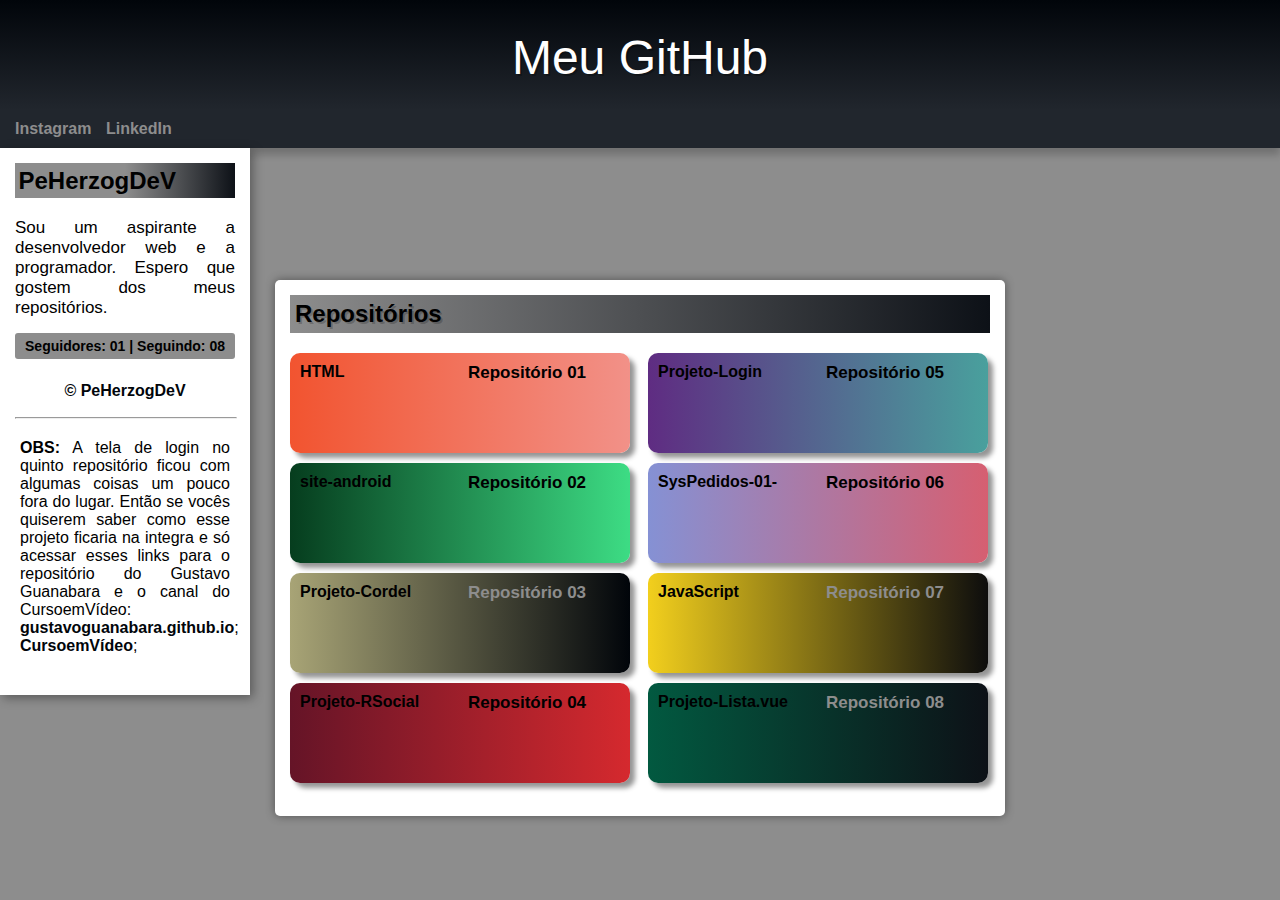
<file: index.html>
<!DOCTYPE html>
<html lang="pt-br">
<head>
    <meta charset="UTF-8">
    <meta name="viewport" content="width=device-width, initial-scale=1.0">
    <title>PeHerzogDeV</title>
    <link rel="stylesheet" href="estiloGH/paginaGH.css">
    <link rel="stylesheet" href="estiloGH/degradeGH.css">
</head>
<body>
    <header>
        <h1>Meu GitHub</h1>
    </header>
    <nav>
        <a href="#">Instagram</a>
        <a href="#">LinkedIn</a>
    </nav>
    <section id="perfil">
        <h2>PeHerzogDeV</h2>
        <p>
            Sou um aspirante a desenvolvedor web e a programador. Espero que gostem dos meus repositórios.
        </p>
        <aside>
            <p><strong>Seguidores: 01 | Seguindo: 08</strong></p>
        </aside>
        <footer>
            <a href="https://github.com/pedrohaherzog-2005" target="_blank">&copy; PeHerzogDeV</a>
        </footer>
        <hr>
        <p id="linkp">
            <strong>OBS:</strong> A tela de login no quinto repositório ficou com algumas coisas um pouco fora do lugar. Então se vocês quiserem saber como esse projeto ficaria na integra e só acessar esses links para o repositório do Gustavo Guanabara e o canal do CursoemVídeo: 
            <a href="https://gustavoguanabara.github.io/" target="_blank">gustavoguanabara.github.io</a>; 
            <a href="https://www.youtube.com/cursoemvideo" target="_blank">CursoemVídeo</a>;
        </p>
    </section>
    <main>
        <h2>Repositórios</h2>
        <ul>
            <section id="HTML">
                <ul>
                    <a href="https://pedrohaherzog-2005.github.io/HTML/" target="_blank">HTML</a>
                    <p><strong>Repositório 01</strong></p>
                </ul>
            </section>
            <section id="Android">
                <ul>
                    <a href="https://pedrohaherzog-2005.github.io/site-android/" target="_blank">site-android</a>
                    <p><strong>Repositório 02</strong></p>
                </ul>
            </section>
            <section id="Cordel">
                <ul>
                    <a href="https://pedrohaherzog-2005.github.io/Projeto-Cordel/" target="_blank">Projeto-Cordel</a>
                    <p id="cl"><strong>Repositório 03</strong></p>
                </ul>
            </section>
            <section id="RSocial">
                <ul>
                    <a href="https://pedrohaherzog-2005.github.io/Projeto-RSocial/" target="_blank">Projeto-RSocial</a>
                    <p><strong>Repositório 04</strong></p>
                </ul>
            </section>
            <section id="Login">
                <ul>
                    <a href="https://pedrohaherzog-2005.github.io/Projeto-login/" target="_blank">Projeto-Login</a>
                    <p><strong>Repositório 05</strong></p>
                </ul>
            </section>
            <section id="Pedidos">
                <ul>
                    <a href="https://github.com/pedrohaherzog-2005" target="_blank">SysPedidos-01-</a>
                    <p><strong>Repositório 06</strong></p>
                </ul>
            </section>
            <section id="JS">
                <ul>
                    <a href="https://github.com/pedrohaherzog-2005" target="_blank">JavaScript</a>
                    <p id="jpt"><strong>Repositório 07</strong></p>
                </ul>
            </section>
            <section id="Lista">
                <ul>
                    <a href="https://github.com/pedrohaherzog-2005" target="_blank">Projeto-Lista.vue</a>
                    <p id="plv"><strong>Repositório 08</strong></p>
                </ul>
            </section>
        </ul>
    </main>
</body>
</html>
</file>
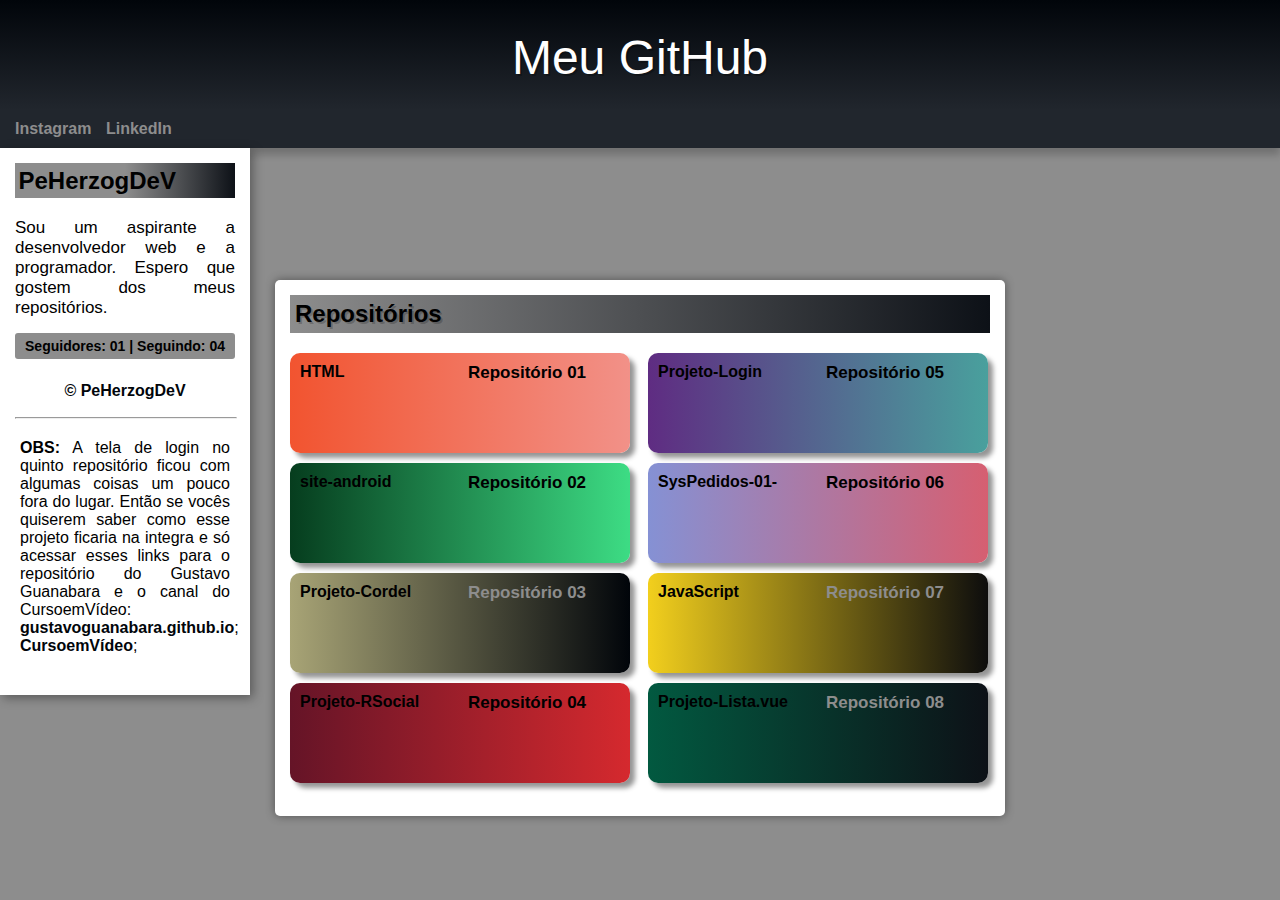
<file: paginaGH.html>
<!DOCTYPE html>
<html lang="pt-br">
<head>
    <meta charset="UTF-8">
    <meta name="viewport" content="width=device-width, initial-scale=1.0">
    <title>PeHerzogDeV</title>
    <link rel="stylesheet" href="estiloGH/paginaGH.css">
    <link rel="stylesheet" href="estiloGH/degradeGH.css">
</head>
<body>
    <header>
        <h1>Meu GitHub</h1>
    </header>
    <nav>
        <a href="#">Instagram</a>
        <a href="#">LinkedIn</a>
    </nav>
    <section id="perfil">
        <h2>PeHerzogDeV</h2>
        <p>
            Sou um aspirante a desenvolvedor web e a programador. Espero que gostem dos meus repositórios.
        </p>
        <aside>
            <p><strong>Seguidores: 01 | Seguindo: 04</strong></p>
        </aside>
        <footer>
            <a href="https://github.com/pedrohaherzog-2005" target="_blank">&copy; PeHerzogDeV</a>
        </footer>
        <hr>
        <p id="linkp">
            <strong>OBS:</strong> A tela de login no quinto repositório ficou com algumas coisas um pouco fora do lugar. Então se vocês quiserem saber como esse projeto ficaria na integra e só acessar esses links para o repositório do Gustavo Guanabara e o canal do CursoemVídeo: 
            <a href="https://gustavoguanabara.github.io/" target="_blank">gustavoguanabara.github.io</a>; 
            <a href="https://www.youtube.com/cursoemvideo" target="_blank">CursoemVídeo</a>;
        </p>
    </section>
    <main>
        <h2>Repositórios</h2>
        <ul>
            <section id="HTML">
                <ul>
                    <a href="https://pedrohaherzog-2005.github.io/HTML/" target="_blank">HTML</a>
                    <p><strong>Repositório 01</strong></p>
                </ul>
            </section>
            <section id="Android">
                <ul>
                    <a href="https://pedrohaherzog-2005.github.io/site-android/" target="_blank">site-android</a>
                    <p><strong>Repositório 02</strong></p>
                </ul>
            </section>
            <section id="Cordel">
                <ul>
                    <a href="https://pedrohaherzog-2005.github.io/Projeto-Cordel/" target="_blank">Projeto-Cordel</a>
                    <p id="cl"><strong>Repositório 03</strong></p>
                </ul>
            </section>
            <section id="RSocial">
                <ul>
                    <a href="https://pedrohaherzog-2005.github.io/Projeto-RSocial/" target="_blank">Projeto-RSocial</a>
                    <p><strong>Repositório 04</strong></p>
                </ul>
            </section>
            <section id="Login">
                <ul>
                    <a href="https://pedrohaherzog-2005.github.io/Projeto-login/" target="_blank">Projeto-Login</a>
                    <p><strong>Repositório 05</strong></p>
                </ul>
            </section>
            <section id="Pedidos">
                <ul>
                    <a href="https://github.com/pedrohaherzog-2005" target="_blank">SysPedidos-01-</a>
                    <p><strong>Repositório 06</strong></p>
                </ul>
            </section>
            <section id="JS">
                <ul>
                    <a href="https://github.com/pedrohaherzog-2005" target="_blank">JavaScript</a>
                    <p id="jpt"><strong>Repositório 07</strong></p>
                </ul>
            </section>
            <section id="Lista">
                <ul>
                    <a href="https://github.com/pedrohaherzog-2005" target="_blank">Projeto-Lista.vue</a>
                    <p id="plv"><strong>Repositório 08</strong></p>
                </ul>
            </section>
        </ul>
    </main>
</body>
</html>
</file>
<file: estiloGH/paginaGH.css>
/* paginaGH.css */

:root {
    --cor0: #8d8d8d;
    --cor1: #01050A;
    --cor2: #0D1117;
    --cor3: #161B22;
    --cor4: #21262D;
    --cor5: #30363D;

    --fonte-padrao: Arial, Verdana, Helvetica, sans-serif;
    --fonte-destaque: 'Bebas Neue', sans-serif;
}

* {
    padding: 0px;
    margin: 0px;
}

body {
    background-color: var(--cor0);
    font-family: var(--fonte-padrao);
}

header {
    background-image: linear-gradient(to bottom, var(--cor1), var(--cor4));
    padding-top: 30px;
    min-height: 80px;
    text-align: center;
}

header h1 {
    margin-bottom: 20px;
    text-shadow: 2px 2px 0px rgba(0, 0, 0, 0.267);
    font-family: var(--fonte-destaque);
    font-weight: normal;
    font-size: 3em;
    color: white;
}

nav {
    background-color: var(--cor4);
    box-shadow: 0px 7px 7px rgba(0, 0, 0, 0.192);
    padding: 10px;
}
  
nav a {
    color: var(--cor0);
    padding: 5px;
    font-weight: bold;
    border-radius: 5px;
    text-decoration: none;
    transition-duration: 0.5s;
}
  
nav a:hover {
    background-color: var(--cor0);
    color: var(--cor1);
}

#perfil {
    background-color: white;
    box-shadow: 03px 03px 10px rgba(0, 0, 0, 0.363);
    padding: 15px;
    height: 517px;
    width: 220px;
}

h2 {
    background-image: linear-gradient(to right, var(--cor0), var(--cor0), var(--cor2));
    margin-bottom: 20px;
    text-align: left;
    padding: 3.5px;
}

p {
    font-size: 17px;
    text-align: justify;
    margin: 15px 0px;
}

aside {
    background-color: var(--cor0);
    border-radius: 3px;
}

aside p {
    text-align: center;
    font-size: 14px;
    padding: 5px;
}

footer {
    text-align: center;
    font-size: 12pt;
    position: relative;
    padding: 5px;
    padding-bottom: 20px;
    bottom: -3px;
}

footer a {
    color: var(--cor1);
    padding: 5px;
    font-weight: bold;
    border-radius: 3px;
    text-decoration: none;
    transition-duration: 0.5s;
}

footer a:hover {
    background-color: var(--cor1);
    text-decoration: none;
    color: var(--cor0);
}

hr {
    width: 220px;
}

#linkp {
    text-align: justify;
    font-size: 16px;
    padding: 5px;
}

#linkp a {
    color: var(--cor1);
    font-weight: bold;
    border-radius: 3px;
    text-decoration: none;
    transition-duration: 0.5s;
}

#linkp a:hover {
    text-decoration: underline;
    color: var(--cor0);
}

main {
    background-color: white;
    border-radius: 5px;
    text-align: center;
    margin-top: 10px;
    box-shadow: 0px 0px 10px rgba(0, 0, 0, 0.418);
    max-width: 900px;
    min-width: 700px;
    transform: translate(-50%, -50%);
    position: absolute;
    padding: 15px;
    height: 506px;
    margin: auto;
    left: 50%;
    top: 60.9%;
}

main h2 {
    background-image: linear-gradient(to right, var(--cor0), var(--cor2));
    margin-bottom: 30px;
    text-shadow: 2px 2px 0px rgba(0, 0, 0, 0.193);
    text-align: left;
    padding: 5px;
}

main ul {
    columns: 2;
}

#HTML {
    background-image: linear-gradient(to right, var(--cor7), var(--cor6));
    border-radius: 10px;
    text-align: left;
    box-shadow: 5px 5px 5px rgba(0, 0, 0, 0.418);
    transform: translate(-0%, -10%);
    padding: 10px;
    height: 80px;
    width: 320px;
}

#HTML a {
    text-decoration: none;
    font-weight: bold;
    color: black;
}

#HTML a:hover {
    text-decoration: underline;
    color: var(--cor0);
}

#Android {
    background-image: linear-gradient(to right, var(--cor14), var(--cor11));
    border-radius: 10px;
    text-align: left;
    margin-top: 10px;
    box-shadow: 5px 5px 5px rgba(0, 0, 0, 0.418);
    transform: translate(-0%, -10%);
    padding: 10px;
    height: 80px;
    width: 320px;
}

#Android a {
    text-decoration: none;
    font-weight: bold;
    color: black;
}

#Android a:hover {
    text-decoration: underline;
    color: var(--cor0);
}

#Cordel {
    background-image: linear-gradient(to right, var(--cor15), var(--cor1));
    border-radius: 10px;
    text-align: left;
    margin-top: 10px;
    box-shadow: 5px 5px 5px rgba(0, 0, 0, 0.418);
    transform: translate(-0%, -10%);
    padding: 10px;
    height: 80px;
    width: 320px;
}

#Cordel a {
    text-decoration: none;
    font-weight: bold;
    color: black;
}

#Cordel a:hover {
    text-decoration: underline;
    color: var(--cor5);
}

#cl {
    color: var(--cor0);
}

#RSocial {
    background-image: linear-gradient(to right, var(--cor20), var(--cor18));
    border-radius: 10px;
    text-align: left;
    margin-top: 10px;
    box-shadow: 5px 5px 5px rgba(0, 0, 0, 0.418);
    transform: translate(-0%, -10%);
    padding: 10px;
    height: 80px;
    width: 320px;
}

#RSocial a {
    text-decoration: none;
    font-weight: bold;
    color: black;
}

#RSocial a:hover {
    text-decoration: underline;
    color: var(--cor0);
}

#Login {
    background-image: linear-gradient(to right, var(--cor22), var(--cor21));
    border-radius: 10px;
    text-align: left;
    margin-top: 10px;
    box-shadow: 5px 5px 5px rgba(0, 0, 0, 0.418);
    transform: translate(-0%, -10%);
    padding: 10px;
    height: 80px;
    width: 320px;
}

#Login a {
    text-decoration: none;
    font-weight: bold;
    color: black;
}

#Login a:hover {
    text-decoration: underline;
    color: var(--cor0);
}

#Pedidos {
    background-image: linear-gradient(to right, var(--cor26), var(--cor28));
    border-radius: 10px;
    text-align: left;
    margin-top: 10px;
    box-shadow: 5px 5px 5px rgba(0, 0, 0, 0.418);
    transform: translate(-0%, -10%);
    padding: 10px;
    height: 80px;
    width: 320px;
}

#Pedidos a {
    text-decoration: none;
    font-weight: bold;
    color: black;
}

#Pedidos a:hover {
    text-decoration: underline;
    color: var(--cor5);
}

#JS {
    background-image: linear-gradient(to right, var(--cor29), var(--cor33));
    border-radius: 10px;
    text-align: left;
    margin-top: 10px;
    box-shadow: 5px 5px 5px rgba(0, 0, 0, 0.418);
    transform: translate(-0%, -10%);
    padding: 10px;
    height: 80px;
    width: 320px;
}

#JS a {
    text-decoration: none;
    font-weight: bold;
    color: black;
}

#JS a:hover {
    text-decoration: underline;
    color: var(--cor5);
}

#jpt {
    color: var(--cor0);
}

#Lista {
    background-image: linear-gradient(to right, var(--cor34), var(--cor2));
    border-radius: 10px;
    text-align: left;
    margin-top: 10px;
    box-shadow: 5px 5px 5px rgba(0, 0, 0, 0.418);
    transform: translate(-0%, -10%);
    padding: 10px;
    height: 80px;
    width: 320px;
}

#Lista a {
    text-decoration: none;
    font-weight: bold;
    color: black;
}

#Lista a:hover {
    text-decoration: underline;
    color: var(--cor0);
}

#plv {
    color: var(--cor0);
}
</file>
<file: estiloGH/degradeGH.css>
/* degradêGH.css */

:root {
    /* #HTML */
    --cor6: #F29188;
    --cor7: #F25430;
    --cor8: #F24535;

    /* #Android */
    --cor9: #c5ebd6;
    --cor10: #83e1ad;
    --cor11: #3ddc84;
    --cor12: #2fa866;
    --cor13: #1a5c37;
    --cor14: #063d1e;

    /* #Cordel */
    --cor15: #A8A476;

    /* #RSocial */
    --cor16: #925167;
    --cor17: #e14053;
    --cor18: #D5292E;
    --cor19: #8F0D21;
    --cor20: #651427;

    /* --cor16: #BB1D71;
    --cor17: #8F0D21;
    --cor18: #D5292E;
    --cor19: #E0263D;
    --cor20: #651427; */

    /* #Login */
    --cor21: #49a09d;
    --cor22: #5f2c82;

    /* #Pedidos */
    --cor23: #c8d1f2;
    --cor24: #0B1654;
    --cor25: #33395D;
    --cor26: #8591D4;
    --cor27: #AE91D4;
    --cor28: #d65f71;

    /* #JS */
    --cor29: #F2CF1D;
    --cor30: #BFA41B;
    --cor31: #8C7811;
    --cor32: #594C0B;
    --cor33: #0D0D0D;

    /* #Lista */
    --cor34: #025940;
}
</file>
